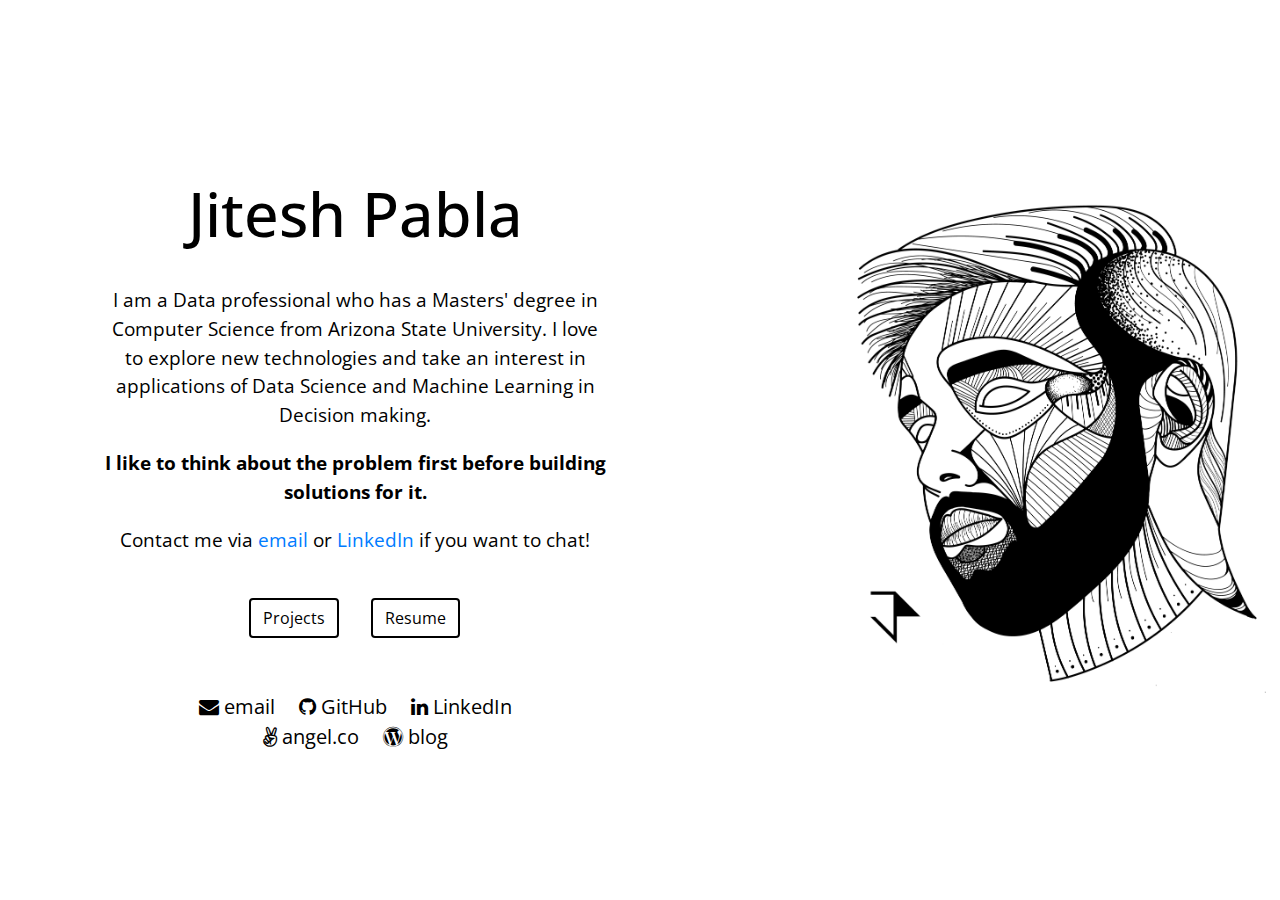
<file: index.html>
<!doctype html>
<html prefix="og: https://ogp.me/ns#">

<head>
   <meta charset="utf-8">
   <title>Jitesh Pabla's website</title>
   <meta name="title" property="og:title" content="Jitesh Pabla's website">
   <!--<meta name="description" content="Software, Machine Learning, Data Science">-->
   <meta property="og:type" content="website">
   <meta property="og:url" content="https://jiteshpabla.github.io/">
   <meta name="image" property="og:image" content="https://jiteshpabla.github.io/images/smallpfp.jpg">
   <link rel="shortcut icon" href="images/favicon.ico">

   <link rel="stylesheet" href="https://cdnjs.cloudflare.com/ajax/libs/font-awesome/4.7.0/css/font-awesome.css">
   <link rel="stylesheet" href="https://cdnjs.cloudflare.com/ajax/libs/twitter-bootstrap/4.0.0/css/bootstrap.css">
   <link rel="stylesheet" href="main.css">
</head>

<body>
   <div class="container">
      <div class="row">
         <div class="sidebar col col-lg-6">
            <h1>Jitesh Pabla</h1>
            <div class="about">
               <p>I am a Data professional who has a Masters' degree
                  in Computer Science from Arizona State University.
                  I love to explore new technologies and take an interest in applications
                  of Data Science and Machine Learning in Decision making.
               </p>
               <p><b>I like to think about the problem first before building solutions for it.</b></p>
               <p> Contact me via <a href="mailto:jiteshpabla1@gmail.com">email</a> or <a href="https://linkedin.com/in/jiteshpabla/">LinkedIn</a> if you want to chat! </p>
               <!--<p>I make <a href="https://instagram.com/bystander_art"> art </a>for fun. </p>-->
            </div>

            <!--<div>
            <a id="projects" class="btn btn-lg" href="projects.html" >Projects</a><br>
         	<a class="btn btn-lg" href="Pabla_Jitesh_resume.pdf">resumé</a>
         </div>-->
            <div class="container buttons-section">
               <div class="row buttons-section">
                  <div class="col col-lg-3 col-md-3 col-sm-3 col-xs-12">
                     <a id="projects" class="btn" href="projects.html">Projects</a>
                  </div>
                  <div class="col col-lg-3 col-md-3 col-sm-3 col-xs-12">
                     <a id="resume" class="btn" href="resumes/JiteshPabla_Resume.pdf">Resume</a>
                  </div>
                  <!--<div class="col col-lg-3 col-md-3 col-sm-3 col-xs-12">
                     <a id="CV" class="btn" href="resumes/Pabla_Jitesh_CV_3page.pdf">3-page CV</a>
                  </div>-->
               </div>
            </div>

            <div class="icons-social">
               <a target="_blank" href="mailto:jiteshpabla1@gmail.com"><i class="fa fa-envelope"></i> email</a>
               <a target="_blank" href="https://github.com/jiteshpabla"><i class="fa fa-github"></i> GitHub</a>
               <a target="_blank" href="https://linkedin.com/in/jiteshpabla/"><i class="fa fa-linkedin"></i>
                  LinkedIn</a>
               <br>
               <a target="_blank" href="https://angel.co/jiteshpabla"><i class="fa fa-angellist"></i> angel.co</a>
               <a target="_blank" href="https://bystanderguy.wordpress.com/"><i class="fa fa-wordpress"></i> blog</a>
               <!--<a target="_blank" href="https://instagram.com/bystander_art/"><i class="fa fa-instagram"></i></a>
            <a target="_blank" href="https://twitter.com/jiteshpabla"><i class="fa fa-twitter"></i></a>
            <a target="_blank" href="https://freecodecamp.org/jiteshpabla"><i class="fa fa-free-code-camp"></i></a>
            <a target="_blank" href="https://codepen.io/jiteshpabla/"><i class="fa fa-codepen"></i></a>
            <a target="_blank" href="https://behance.net/jiteshpabla/"><i class="fa fa-behance"></i></a>-->
            </div>
         </div>
         <div class="col col-lg-5 offset-1 d-none d-lg-block">
            <img name="image" class="large-img" src="images/blacklines1jitesh.jpg">
         </div>
         <div class="col col-lg-5 d-lg-none">
            <img name="image" class="small-img" src="images/blacklines1jitesh.jpg">
         </div>
      </div>
   </div>
</body>

</html>
</file>
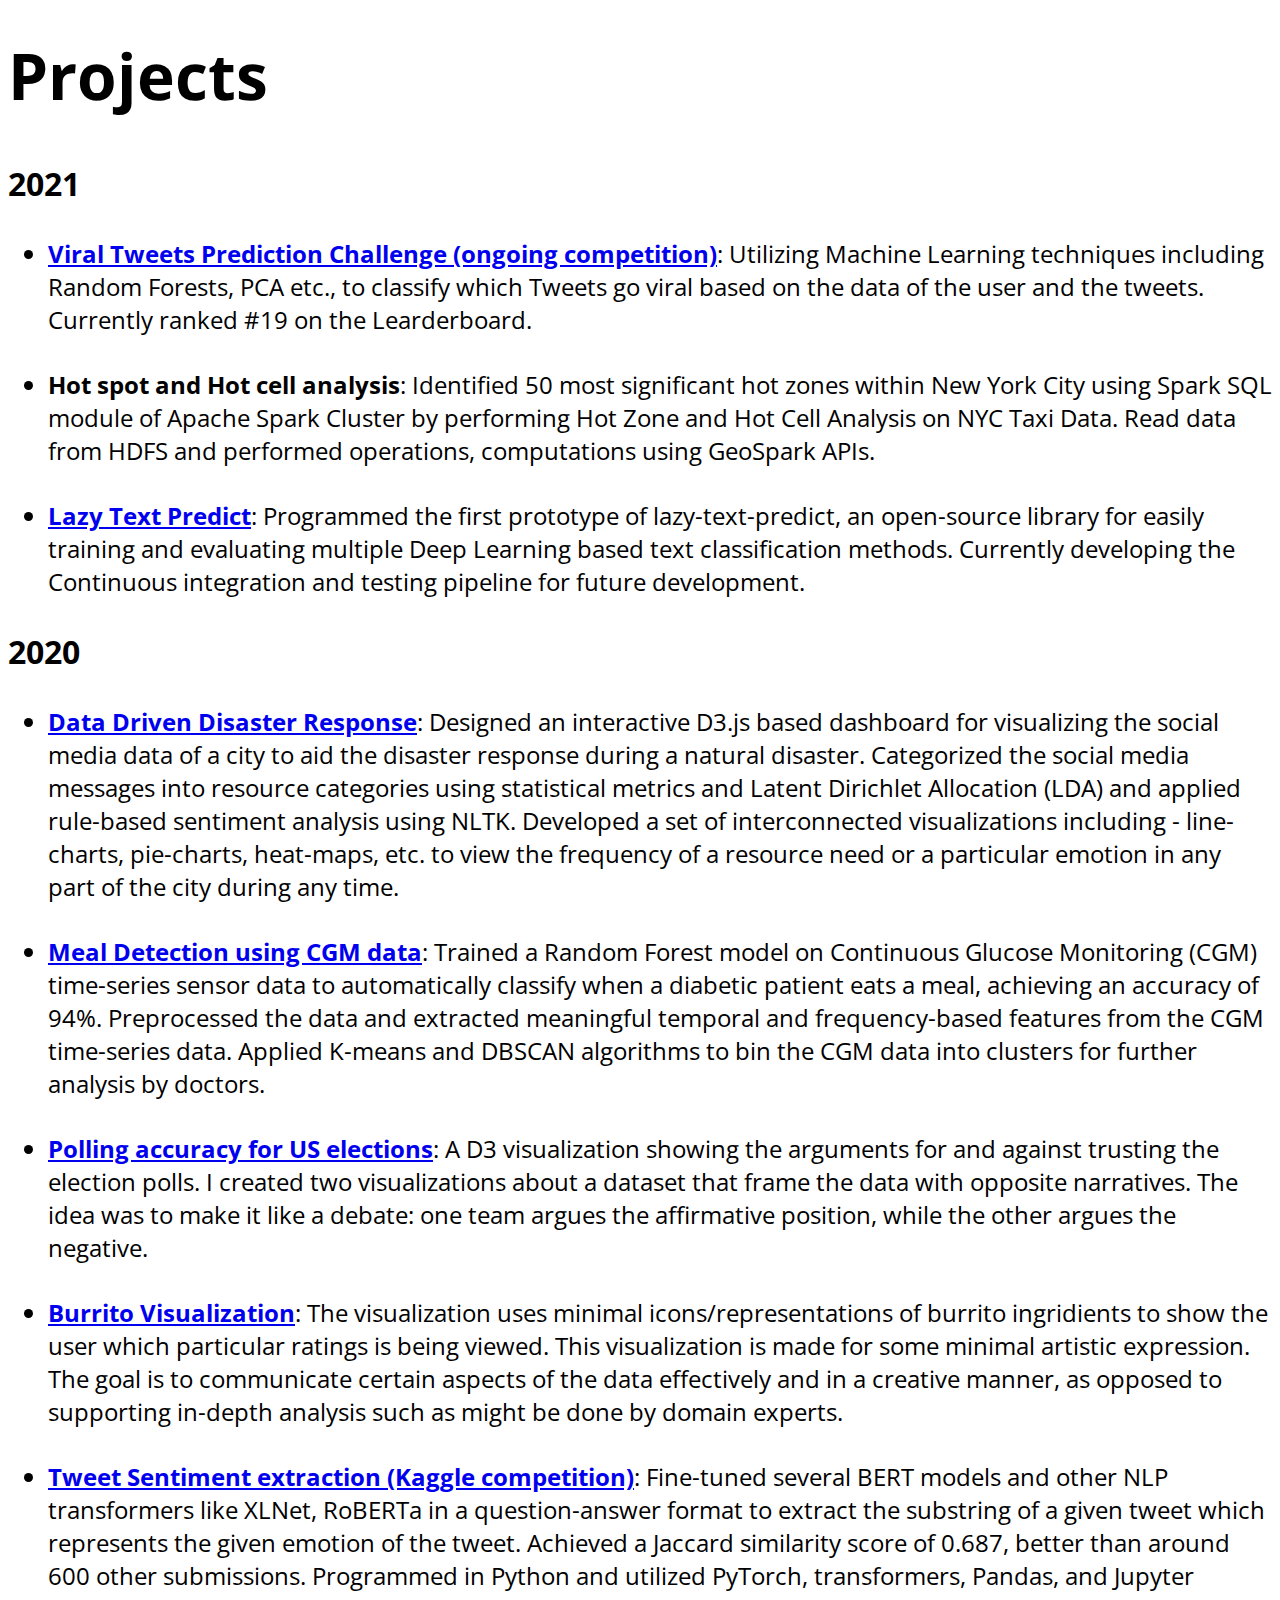
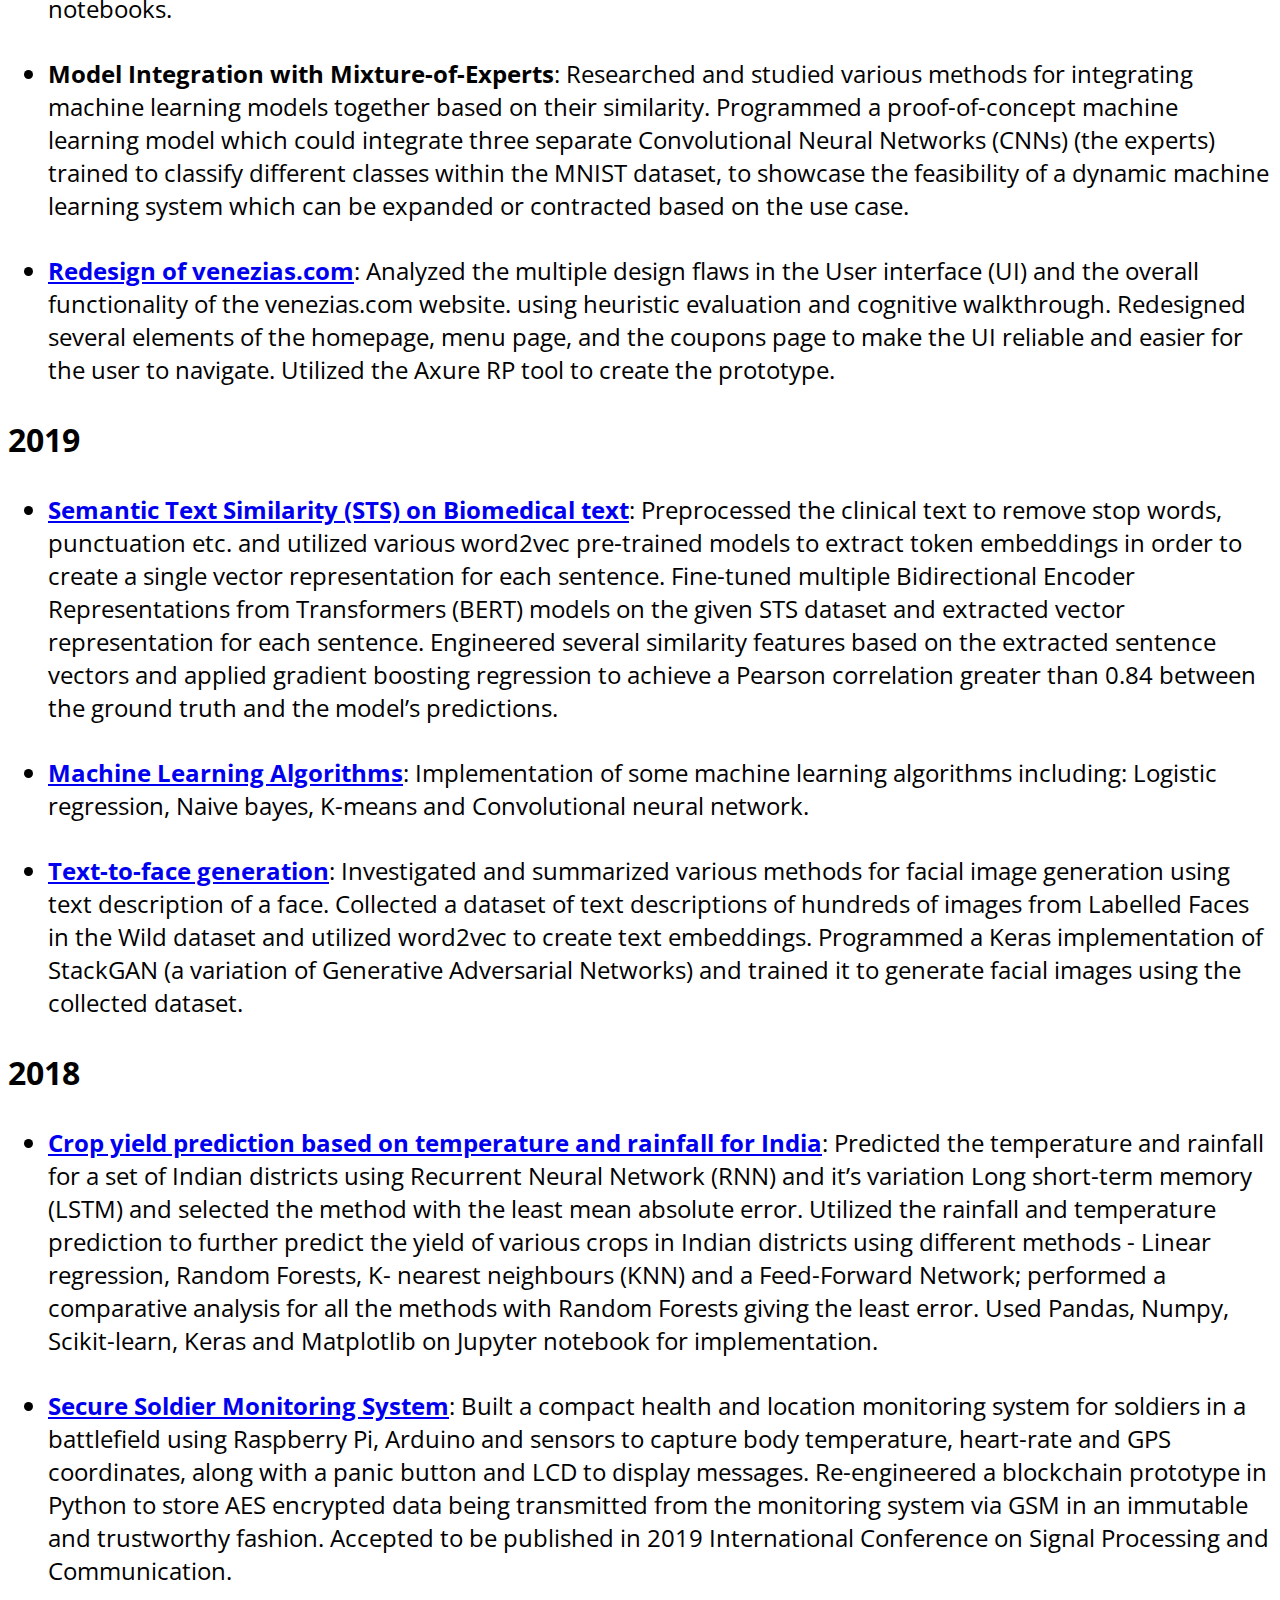
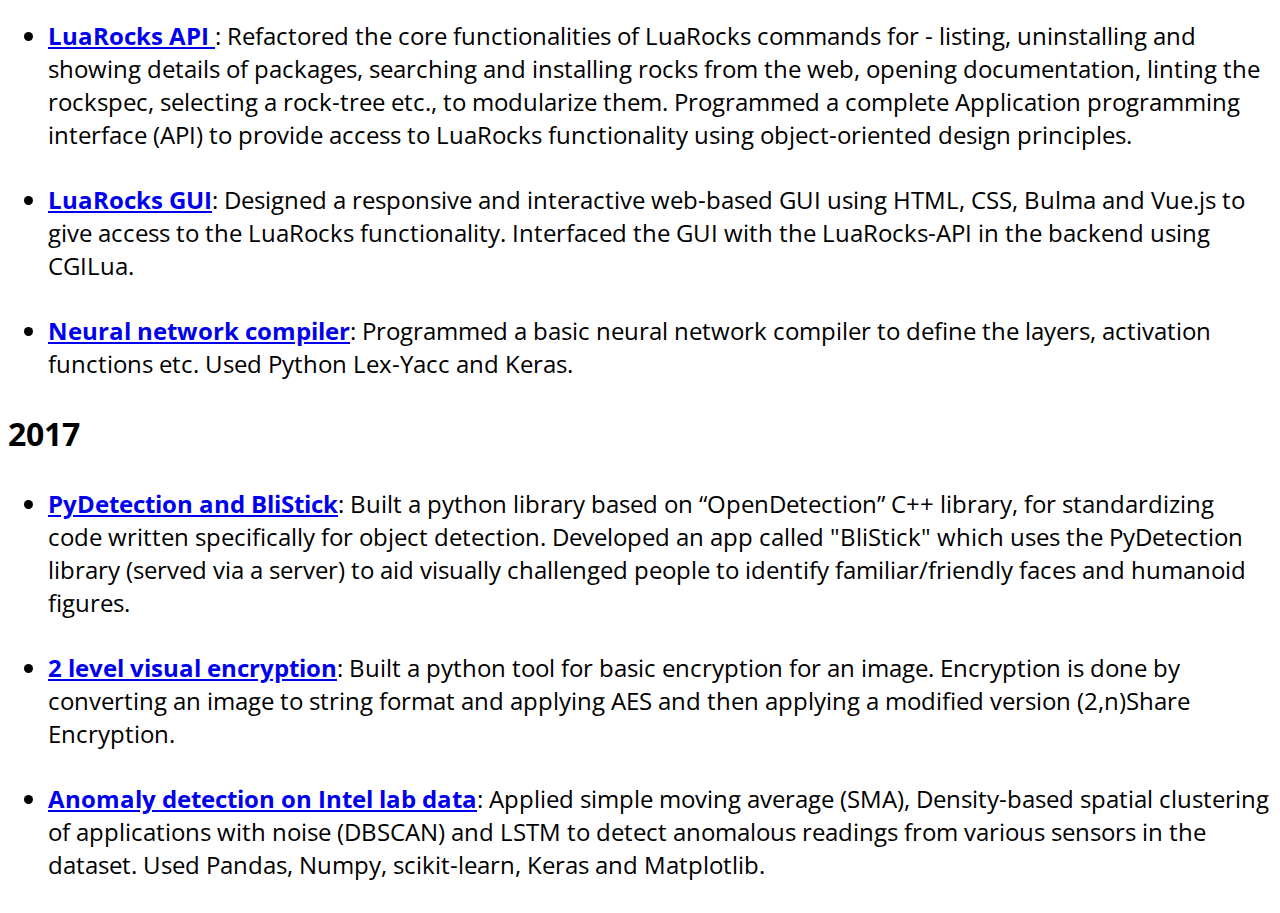
<file: projects.html>
<!DOCTYPE html>
<html>

<head>
  <link rel="stylesheet" href="projects.css">
</head>

<body>
  <div class="container">
    <h1>Projects</h1>
    <h2>2021</h2>
    <ul>
      <li><strong><a href="https://bitgrit.net/competition/12#">Viral Tweets Prediction Challenge (ongoing competition)</a></strong>: Utilizing Machine Learning techniques including Random Forests, PCA etc., to classify which Tweets go viral based on the data of the user and the tweets. Currently ranked #19 on the Learderboard.
      </li>
      <li><strong>Hot spot and Hot cell analysis</strong>: Identified 50 most significant hot zones within New York City using Spark SQL module of Apache Spark Cluster by performing Hot Zone and Hot Cell Analysis on NYC Taxi Data. Read data from HDFS and performed operations, computations using GeoSpark APIs.
      </li>
      <li><strong><a href="https://github.com/lemay-ai/lazyTextPredict">Lazy Text Predict</a></strong>: Programmed the first prototype of lazy-text-predict, an open-source library for easily training and evaluating multiple Deep Learning based text classification methods.
Currently developing the Continuous integration and testing pipeline for future development.
      </li>
    </ul>
    <h2>2020</h2>
    <ul>
      <li><strong><a href="https://github.com/jiteshpabla/Data-Driven-Disaster-Response">Data Driven Disaster Response</a></strong>: Designed an interactive D3.js based dashboard for visualizing the social media data of a city to aid the disaster response during a natural disaster.
Categorized the social media messages into resource categories using statistical metrics and Latent Dirichlet Allocation (LDA) and applied rule-based sentiment analysis using NLTK. 
Developed a set of interconnected visualizations including - line-charts, pie-charts, heat-maps, etc. to view the frequency of a resource need or a particular emotion in any part of the city during any time.
      </li>
      <li><strong><a href="https://github.com/jiteshpabla/Meal-Detection-using-CGM-data">Meal Detection using CGM data</a></strong>: Trained a Random Forest model on Continuous Glucose Monitoring (CGM) time-series sensor data to automatically classify when a diabetic patient eats a meal, achieving an accuracy of 94%.
Preprocessed the data and extracted meaningful temporal and frequency-based features from the CGM time-series data.
Applied K-means and DBSCAN algorithms to bin the CGM data into clusters for further analysis by doctors.
      </li>
      <li><strong><a href="https://github.com/jiteshpabla/Polling-accuracy-US-elections">Polling accuracy for US elections</a></strong>: A D3 visualization showing the arguments for and against trusting the election polls. I created two visualizations about a dataset that frame the data with opposite narratives. The idea was to make it like a debate: one team argues the affirmative position, while the other argues the negative.
      </li>
      <li><strong><a href="https://github.com/jiteshpabla/burrito-visualization">Burrito Visualization</a></strong>: The visualization uses minimal icons/representations of burrito ingridients to show the user which particular ratings is being viewed. This visualization is made for some minimal artistic expression. The goal is to communicate certain aspects of the data effectively and in a creative manner, as opposed to supporting in-depth analysis such as might be done by domain experts.
      </li>
      <li><strong><a href="https://github.com/jiteshpabla/tweet-sentiment-extraction">Tweet Sentiment extraction (Kaggle competition)</a></strong>: Fine-tuned several BERT models and other NLP transformers like XLNet, RoBERTa in a question-answer format to extract the substring of a given tweet which represents the given emotion of the tweet.
Achieved a Jaccard similarity score of 0.687, better than around 600 other submissions.
Programmed in Python and utilized PyTorch, transformers, Pandas, and Jupyter notebooks.
      </li>
      <li><strong>Model Integration with Mixture-of-Experts</strong>: Researched and studied various methods for integrating machine learning models together based on their similarity.
Programmed a proof-of-concept machine learning model which could integrate three separate Convolutional Neural Networks (CNNs) (the experts) trained to classify different classes within the MNIST dataset, to showcase the feasibility of a dynamic machine learning system which can be expanded or contracted based on the use case.
      </li>
      <li><strong><a href="https://mandrillapp.com/track/click/30319935/app.axure.cloud?p=[base64]">Redesign of venezias.com</a></strong>: Analyzed the multiple design flaws in the User interface (UI) and the overall functionality of the venezias.com website. using heuristic evaluation and cognitive walkthrough.
Redesigned several elements of the homepage, menu page, and the coupons page to make the UI reliable and easier for the user to navigate.
Utilized the Axure RP tool to create the prototype.
      </li>
    </ul>
    <h2>2019</h2>
    <ul>
      <li><strong><a href="https://github.com/jiteshpabla/clinical_semantic_text_similarity">Semantic Text Similarity (STS) on Biomedical text</a></strong>: Preprocessed the clinical text to remove stop words, punctuation etc. and utilized various word2vec pre-trained models to extract token embeddings in order to create a single vector representation for each sentence.
Fine-tuned multiple Bidirectional Encoder Representations from Transformers (BERT) models on the given STS dataset and extracted vector representation for each sentence.
Engineered several similarity features based on the extracted sentence vectors and applied gradient boosting regression to achieve a Pearson correlation greater than 0.84 between the ground truth and the model’s predictions.
</li>
     <li><strong><a href="https://github.com/jiteshpabla/machine-learning-algorithms">Machine Learning Algorithms</a></strong>: Implementation of some machine learning algorithms including: Logistic regression, Naive bayes, K-means and Convolutional neural network.
</li>
      <li><strong><a href="https://github.com/jiteshpabla/face-generation-using-text">Text-to-face generation</a></strong>: Investigated and summarized various methods for facial image generation using text description of a face. Collected a dataset of text
        descriptions of hundreds of images from Labelled Faces in the Wild dataset and utilized word2vec to create text embeddings. Programmed a Keras implementation of StackGAN (a variation of Generative Adversarial Networks) and trained it to generate
        facial images using the collected dataset.
      </li>
    </ul>
    <h2>2018</h2>
    <ul>
      <li><strong><a href="https://github.com/jiteshpabla/crop_yield_prediction">Crop yield prediction based on temperature and rainfall for India</a></strong>: Predicted the temperature and rainfall for a set of Indian districts using Recurrent Neural Network (RNN) and it’s variation Long short-term memory (LSTM) and selected the method with the least mean absolute error.
      Utilized the rainfall and temperature prediction to further predict the yield of various crops in Indian districts using different methods - Linear regression, Random Forests, K- nearest neighbours (KNN) and a Feed-Forward Network; performed a comparative analysis for all the methods with Random Forests giving the least error.
      Used Pandas, Numpy, Scikit-learn, Keras and Matplotlib on Jupyter notebook for implementation.
      </li>

      <li><strong><a href="https://github.com/jiteshpabla/secure-soldier-monitoring">Secure Soldier Monitoring System</a></strong>: Built a compact health and location monitoring system for soldiers in a battlefield using Raspberry Pi, Arduino and sensors
        to capture body temperature, heart-rate and GPS coordinates, along with a panic button and LCD to display messages. Re-engineered a blockchain prototype in Python to store AES encrypted data being transmitted from the monitoring system via GSM
        in an immutable and trustworthy fashion. Accepted to be published in 2019 International Conference on Signal Processing and Communication.
      </li>
      <li><strong><a href="https://github.com/luarocks/luarocks/tree/luarocks-api">LuaRocks API </a></strong>: Refactored the core functionalities of LuaRocks commands for - listing, uninstalling and showing details of packages, searching and installing rocks
        from the web, opening documentation, linting the rockspec, selecting a rock-tree etc., to modularize them. Programmed a complete Application programming interface (API) to provide access to LuaRocks functionality using object-oriented design principles.
      </li>
      <li><strong><a href="https://github.com/luarocks/luarocks-gui">LuaRocks GUI</a></strong>: Designed a responsive and interactive web-based GUI using HTML, CSS, Bulma and Vue.js to give access to the LuaRocks functionality. Interfaced the GUI with the
        LuaRocks-API in the backend using CGILua.
      </li>
      <li><strong><a href="https://github.com/jiteshpabla/basic-neural-net-compiler">Neural network compiler</a></strong>: Programmed a basic neural network compiler to define the layers, activation functions etc. Used Python Lex-Yacc and Keras.
      </li>
    </ul>
    <h2>2017</h2>
    <ul>
      <li><strong><a href="https://github.com/jiteshpabla/PyDetection-and-BliStick">PyDetection and BliStick</a></strong>: Built a python library based on “OpenDetection” C++ library, for standardizing code written specifically for object detection. Developed
        an app called "BliStick" which uses the PyDetection library (served via a server) to aid visually challenged people to identify familiar/friendly faces and humanoid figures.
      </li>
      <li><strong><a href="https://github.com/jiteshpabla/Image-Encryption-using-AES-and-Shuffing">2 level visual encryption</a></strong>: Built a python tool for basic encryption for an image. Encryption is done by converting an image to string format and
        applying AES and then applying a modified version (2,n)Share Encryption.
      </li>
      <li><strong><a href="https://github.com/jiteshpabla/anomaly-detection">Anomaly detection on Intel lab data</a></strong>: Applied simple moving average (SMA), Density-based spatial clustering of applications with noise (DBSCAN) and LSTM to detect anomalous
        readings from various sensors in the dataset. Used Pandas, Numpy, scikit-learn, Keras and Matplotlib.

      </li>
    </ul>
</body>

</html>
</file>
<file: main.css>
@import url("https://fonts.googleapis.com/css?family=Open+Sans");

body {
   font-family: "Open Sans", sans-serif;
   color: black;
}

img {
   display: flex;
   align-items: center;
}

.large-img {
   max-height: 100vh;
}
.small-img {
   max-width: 70vw;
}

.buttons-section {
   align-items: center;
   justify-content: center;
   margin: 0.8em;
}

.sidebar {
   text-align: center;
   display: flex;
   flex-direction: column;
   align-items: center;
   justify-content: center;
}

.sidebar > h1 {
   font-size: 3.8em;
   margin-top: 0.5em;
}

.about > p {
   margin: 1em;
   font-size: 1.2em;
}

.about {
   margin: 0.5em 0;
}

.btn
{
  color: black;
  background-color: white;
  border: 2px solid black;
  margin-bottom: 1.8em;
  margin-top: -0.6em;

}
.btn:hover
{
  background-color: black;
  color: white;
}

.icons-social a {
   padding: 0.5em;
   font-size: 1.25em;
}

.icons-social a {
   color: black;
   transition: all 0.2s ease-in-out;
}

.icons-social a:hover,
span.md {
   /*-webkit-text-stroke-width: 1.4px;*/
   -webkit-text-stroke-color: black;
}
</file>
<file: projects.css>
@import url("https://fonts.googleapis.com/css?family=Open+Sans");

body {
  font-family: "Open Sans", sans-serif;
}

h1 {
  font-size: 4em;
  margin-top: 0.5em;
}

h2 {
  font-size: 2em;
}

.container li {
  font-size: 1.5rem;
  margin: 2rem 0;
}
</file>
